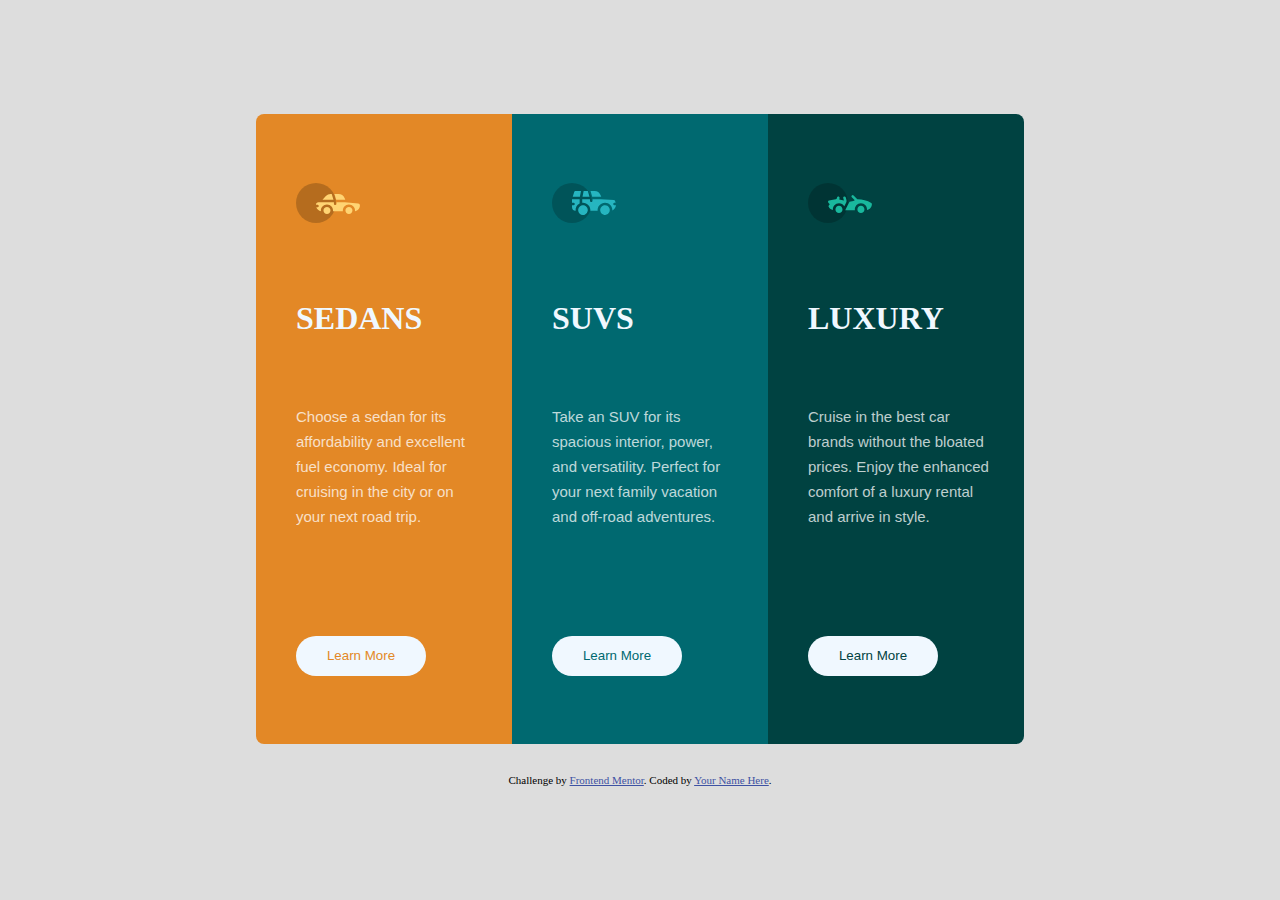
<file: 3-column-preview-card-component-main/index.html>
<!DOCTYPE html>
<html lang="en">
<head>
  <meta charset="UTF-8">
  <meta name="viewport" content="width=device-width, initial-scale=1.0"> <!-- displays site properly based on user's device -->

  <link rel="icon" type="image/png" sizes="32x32" href="./images/favicon-32x32.png">
  <link rel="stylesheet" href="./css/index.css">
  
  <title>Frontend Mentor | 3-column preview card component</title>

  <!-- Feel free to remove these styles or customise in your own stylesheet 👍 -->
  <style>
    .attribution { font-size: 11px; text-align: center; }
    .attribution a { color: hsl(228, 45%, 44%); }
  </style>
</head>
<body>

  <section>

    <div id="box-orange" class="box">
      <img src="./images/icon-sedans.svg" alt="">
      <h1 class="titulo">Sedans</h1>
      <p class="conteudo">Choose a sedan for its affordability and excellent fuel economy. Ideal for cruising in the city 
        or on your next road trip.</p>
        <button id="b1" class="btn">Learn More</button>
    </div>
    <div id="box-blue" class="box">
      <img src="./images/icon-suvs.svg" alt="">
      <h1 class="titulo">SUVs</h1>
      <p class="conteudo">Take an SUV for its spacious interior, power, and versatility. Perfect for your next family vacation 
        and off-road adventures.</p>
        <button id="b2" class="btn">Learn More</button>
    </div>
    <div id="box-green"class="box">
      <img src="./images/icon-luxury.svg" alt="">
      <h1 class="titulo">Luxury</h1>
      <p class="conteudo">Cruise in the best car brands without the bloated prices. Enjoy the enhanced comfort of a luxury 
        rental and arrive in style.</p>
        <button id="b3" class="btn">Learn More</button>
    </div>

  </section>
  
  <div style="margin-top: 30px;" class="attribution">
    Challenge by <a href="https://www.frontendmentor.io?ref=challenge" target="_blank">Frontend Mentor</a>. 
    Coded by <a href="#">Your Name Here</a>.
  </div>
</body>
</html>
</file>
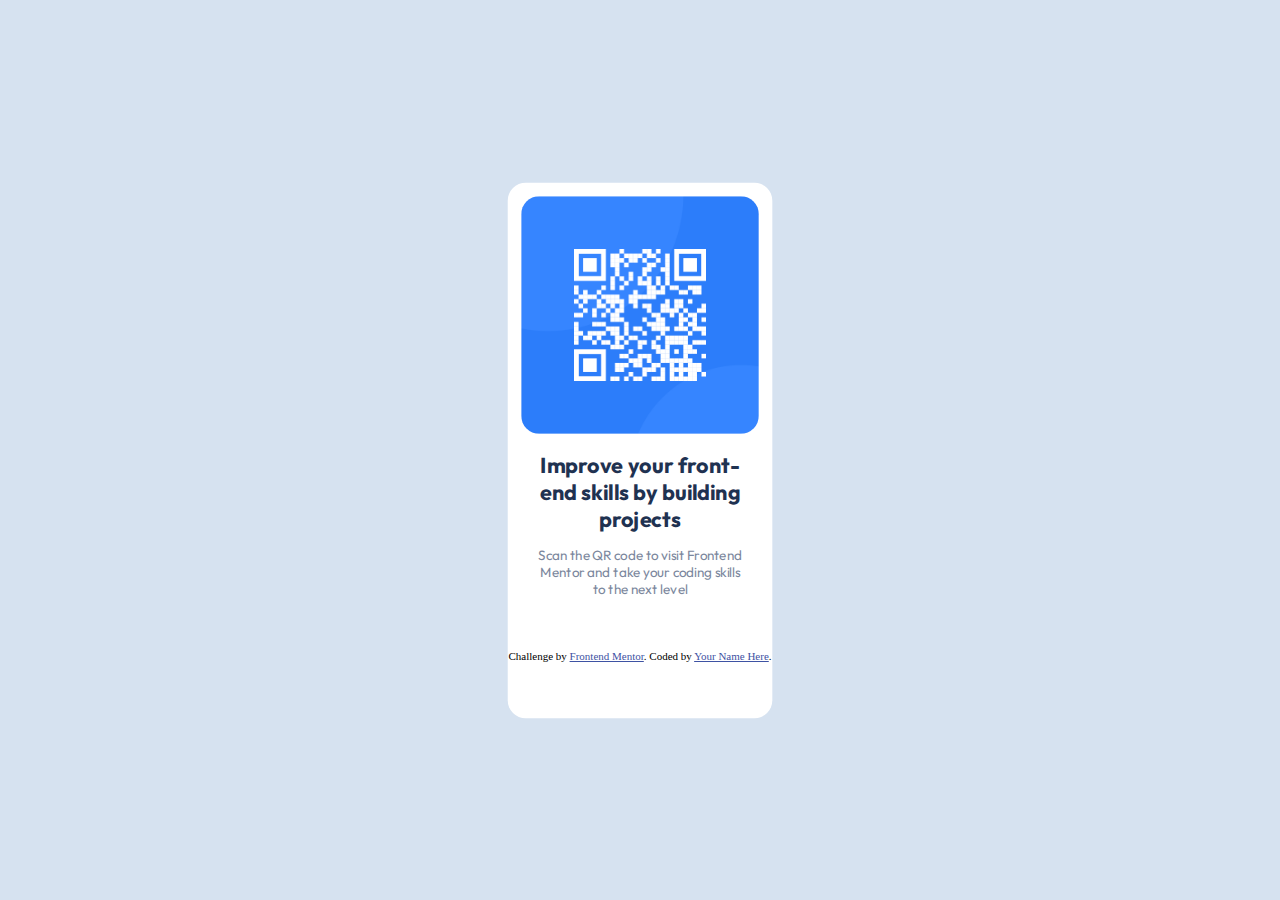
<file: qr code - html, css/qr-code-component-main/qr-code-component-main/index.html>
<!DOCTYPE html>
<html lang="en">
<head>
  <meta charset="UTF-8">
  <meta name="viewport" content="width=device-width, initial-scale=1.0"> <!-- displays site properly based on user's device -->

  <link rel="icon" type="image/png" sizes="32x32" href="./images/favicon-32x32.png">
  <link rel="stylesheet" href="./css/styles.css">
  <link rel="preconnect" href="https://fonts.googleapis.com">
<link rel="preconnect" href="https://fonts.gstatic.com" crossorigin>
<link href="https://fonts.googleapis.com/css2?family=Barlow+Semi+Condensed:wght@300&family=Big+Shoulders+Display:wght@100&family=Lexend+Deca:wght@100&family=Outfit&family=Play&family=Rowdies:wght@300&family=Russo+One&family=Shadows+Into+Light&family=Teko:wght@300&display=swap" rel="stylesheet">
  
  <title>Frontend Mentor | QR code component</title>

  <!-- Feel free to remove these styles or customise in your own stylesheet 👍 -->
  <style>
    .attribution { font-size: 11px; text-align: center; }
    .attribution a { color: hsl(228, 45%, 44%); }
  </style>
</head>
<body>
  
  <div id="box-white">
    <img id="qr-logo" src="./images/image-qr-code.png" alt="">
    <h1>Improve your front-end skills by building projects</h1>
    <p>Scan the QR code to visit Frontend Mentor and take your coding skills to the next level</p>
  </div>

  

  
  
  <div class="attribution">
    Challenge by <a href="https://www.frontendmentor.io?ref=challenge" target="_blank">Frontend Mentor</a>. 
    Coded by <a href="#">Your Name Here</a>.
  </div>
</body>
</html>
</file>
<file: 3-column-preview-card-component-main/css/index.css>
*{padding: 0px; margin: 0px; position: relative;}
@import url('https://fonts.googleapis.com/css2?family=Barlow+Semi+Condensed:wght@300&family=Lexend+Deca:wght@100&family=Play&family=Rowdies:wght@300&family=Russo+One&family=Shadows+Into+Light&family=Teko:wght@300&display=swap');

body{
    display: flex;
    width: 100%;
    height: 100vh;
    align-items: center;
    justify-content: center;
    flex-direction: column;
    background-color: rgb(221, 221, 221);
}

section{
    width: 60vw;
    height: 70vh;
    display: flex;
    align-items: center;
    
}

.box{
    width: 20vw;
    height: 100%;
    display: flex;
    flex-direction: column;
    align-items: flex-start;
    background-color: aqua;
    justify-content: space-around;
}

#box-orange{
    background-color: hsl(31, 77%, 52%);
    border-radius: 8px 0 0 8px;
}

#b1 {
    color: hsl(31, 77%, 52%);
}

#box-blue{
   background-color: hsl(184, 100%, 22%);
}

#b2{
    color: hsl(184, 100%, 22%);
}

#box-green{
    background-color: hsl(179, 100%, 13%);
    border-radius: 0 8px 8px 0;
}

#b3{
    color: hsl(179, 100%, 13%);
}

img {
    left: 40px;
    top: 20px;
    cursor: pointer;
}

.titulo{
    text-transform: uppercase;
    left: 40px;
    font-family: 'Big Shoulders Display', cursive;
    color: aliceblue;
}

p {
    max-width: 71%;
    
    bottom: 30px;
    left: 40px;
    font-size: 15px;
    line-height: 25px;
    font-family: 'Lexend Deca', sans-serif;
    color: hsla(0, 0%, 100%, 0.75)
}

.btn{
    width: 130px;
    height: 40px;
    border-radius: 20px;
    left: 40px;
    background-color: aliceblue;
    border: none;
    bottom: 20px;
    cursor: pointer;
    transition: 0.6s;
}



.btn:hover{
    width: 130px;
    height: 40px;
    border-radius: 20px;
    left: 40px;
    border: solid 1px white;
    bottom: 20px;
    cursor: pointer;
    font-size: 15px;
    background-color: rgba(240, 248, 255, 0);
    color: white;
    
}

@media (max-width: 375px)
{
    section{
        width: 60vw;
        height: 70vh;
        display: flex;
        flex-direction: column;
        align-items: center;
        justify-content: center;
        
    }
    
    .box{
        width: 20vw;
        height: 100%;
        display: flex;
        flex-direction: column;
        align-items: flex-start;
        background-color: aqua;
        justify-content: space-around;
    }
}
</file>
<file: qr code - html, css/qr-code-component-main/qr-code-component-main/css/styles.css>
*{padding: 0px; margin: 0px;}

body{
    background-color: hsl(212, 45%, 89%);
    display: flex;
    flex-direction: column;
    align-items: center;
    justify-content: center;
    width: 100vw;
    height: 100vh;
}

#box-white{
    height: 60vh;
    width: 23vw;
    display: flex;
    flex-direction: column;
    align-items: center;
    background-color:  hsl(0, 0%, 100%);
    padding-top: 15px;
    padding-bottom: 40px;
    border-radius: 20px;
    transform: scale(0.9);
}

#qr-logo{
    width: calc(23vw - 30px);
    height: auto;
    border-radius: 20px;
    
}

h1{
    max-width: calc(23vw - 30px - 15px);
    font-size: 24px;
    font-weight: 700;
    font-family: 'Outfit', sans-serif;
    text-align: center;
    margin-top: 20px;
    color: hsl(218, 44%, 22%);
}

p {
    text-align: center;
    font-size: 15px;
    font-weight: 400;
    font-family: 'Outfit', sans-serif;
    max-width: calc(20vw - 10px - 14px);
    margin-top: 15px;
    color: hsl(220, 15%, 55%);
}

.attribution{
   margin-top: 100px;
   position: absolute;
   top: 550px;

}

@media (max-width: 375px){

    body{
        display: flex;
        flex-direction: column;
        justify-content: center;
        overflow: hidden;
    }

    #box-white{
        height: auto;
        width: calc(375px - 40px);
        display: flex;
        flex-direction: column;
        align-items: center;
        background-color:  hsl(0, 0%, 100%);
        padding-top: 15px;
        padding-bottom: 40px;
        border-radius: 20px;
        transform: scale(0.9);
    }

    #qr-logo{
        width: calc(365px - 40px - 15px);
        height: auto;
        border-radius: 20px;
        
    }

    h1{
        max-width: calc(375px - 40px - 15px);
        font-size: 24px;
        font-weight: 700;
        font-family: 'Outfit', sans-serif;
        text-align: center;
        margin-top: 20px;
        color: hsl(218, 44%, 22%);
        padding-top: 10px;
    }
    
    p {
        text-align: center;
        font-size: 15px;
        font-weight: 400;
        font-family: 'Outfit', sans-serif;
        max-width: calc(375px - 40px - 15px);
        margin-top: 15px;
        color: hsl(220, 15%, 55%);
        padding-top: 20px;
    }

    .attribution{
        margin-top: 100px;
        position: absolute;
        top: calc(80vh + 30px);
        
        
     
     }
}
</file>
